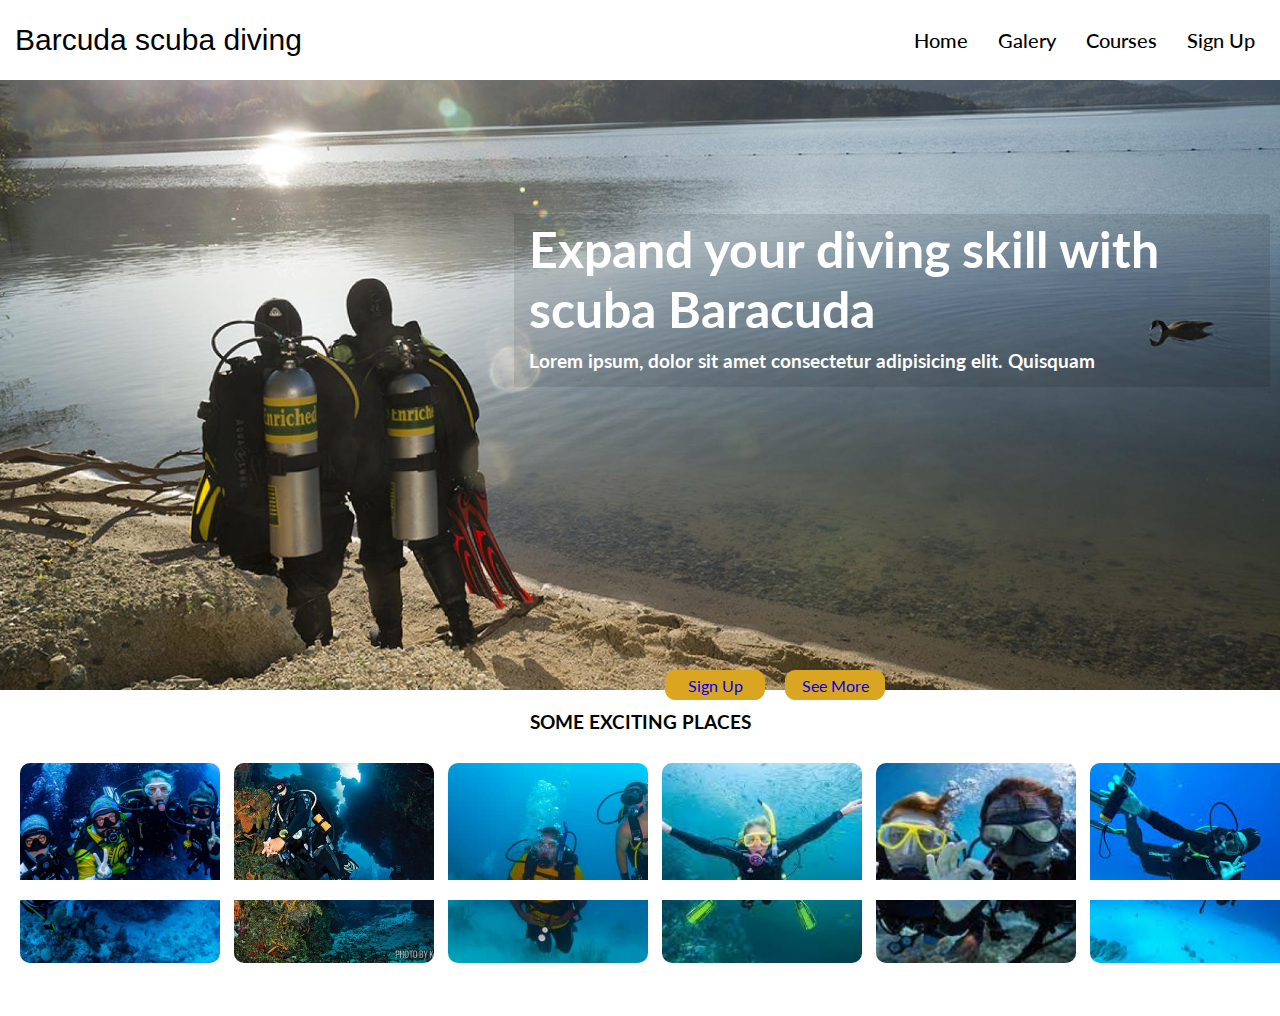
<file: index.html>
<!DOCTYPE html>
<html lang="en">
  <head>
    <meta charset="UTF-8" />
    <meta name="viewport" content="width=device-width, initial-scale=1.0" />
    <title>Title to be changed</title>
    <link rel="stylesheet" href="./assets/css/styles.css" />

    <link
      rel="stylesheet"
      href="https://cdnjs.cloudflare.com/ajax/libs/font-awesome/6.5.1/css/all.min.css"
      integrity="sha512-DTOQO9RWCH3ppGqcWaEA1BIZOC6xxalwEsw9c2QQeAIftl+Vegovlnee1c9QX4TctnWMn13TZye+giMm8e2LwA=="
      crossorigin="anonymous"
      referrerpolicy="no-referrer"
    />
  </head>
  <body>
    <header id="header">
      <div class="logo">Barcuda scuba diving</div>
      <input type="checkbox" id="toggle-menu" name="toggle-menu" />
      <label for="toggle-menu" class="toggle-label">
        <i class="fa-solid fa-bars" id="hamburger"></i>
      </label>

      <nav class="navbar">
        <ul id="nav-list">
          <li class="nav-item active"><a href="#" class="nav-link">Home</a></li>
          <li class="nav-item">
            <a href="./Gallery.html" class="nav-link">Galery</a>
          </li>
          <li class="nav-item">
            <a href="courses.html" class="nav-link">Courses</a>
          </li>
          <li class="nav-item">
            <a href="signup.html" class="nav-link">Sign Up</a>
          </li>
        </ul>
      </nav>
    </header>

    <section class="main-content">
      <div class="content">
        <div class="container">
          <div class="h1">
            <h1>Expand your diving skill with scuba Baracuda</h1>
          </div>
          <p>
            Lorem ipsum, dolor sit amet consectetur adipisicing elit. Quisquam
          </p>
        </div>
      </div>
    </section>
    <section class="contact-section">
      <div class="absolute">
        <div id="signup"><a href="signup.html">Sign Up</a></div>
        <div id="join"><a href="courses.html">See More</a></div>
      </div>
    </section>
    <article>
      <h2 id="h2">Some Exciting places</h2>
    </article>
    <section class="place">
      <div class="places img1"></div>
      <div class="places img2"></div>
      <div class="places img3"></div>
      <div class="places img4"></div>
      <div class="places img5"></div>
      <div class="places img6"></div>
      <div class="places img7"></div>
      <div class="places img8"></div>
      <div class="places img9"></div>
      <div class="places img10"></div>
      <div class="places img11"></div>
      <div class="places img12"></div>
      <div class="places img13"></div>
    </section>
    <footer class="footer">
      <ul class="social-list">
        <li class="socials">
          <a href="https://www.facebook.com" target="_blank"
            ><i class="fa-brands fa-facebook"></i
          ></a>
        </li>
        <li class="socials">
          <a href="https://www.instagram.com" target="_blank"
            ><i class="fa-brands fa-square-instagram"></i
          ></a>
        </li>
        <li class="socials">
          <a href="https://www.twitter.com" target="_blank"
            ><i class="fa-brands fa-square-twitter"></i
          ></a>
        </li>
        <li class="socials">
          <a href="https://www.snapchat.com/" target="_blank"
            ><i class="fa-brands fa-square-snapchat"></i
          ></a>
        </li>
      </ul>
    </footer>
  </body>
</html>
</file>
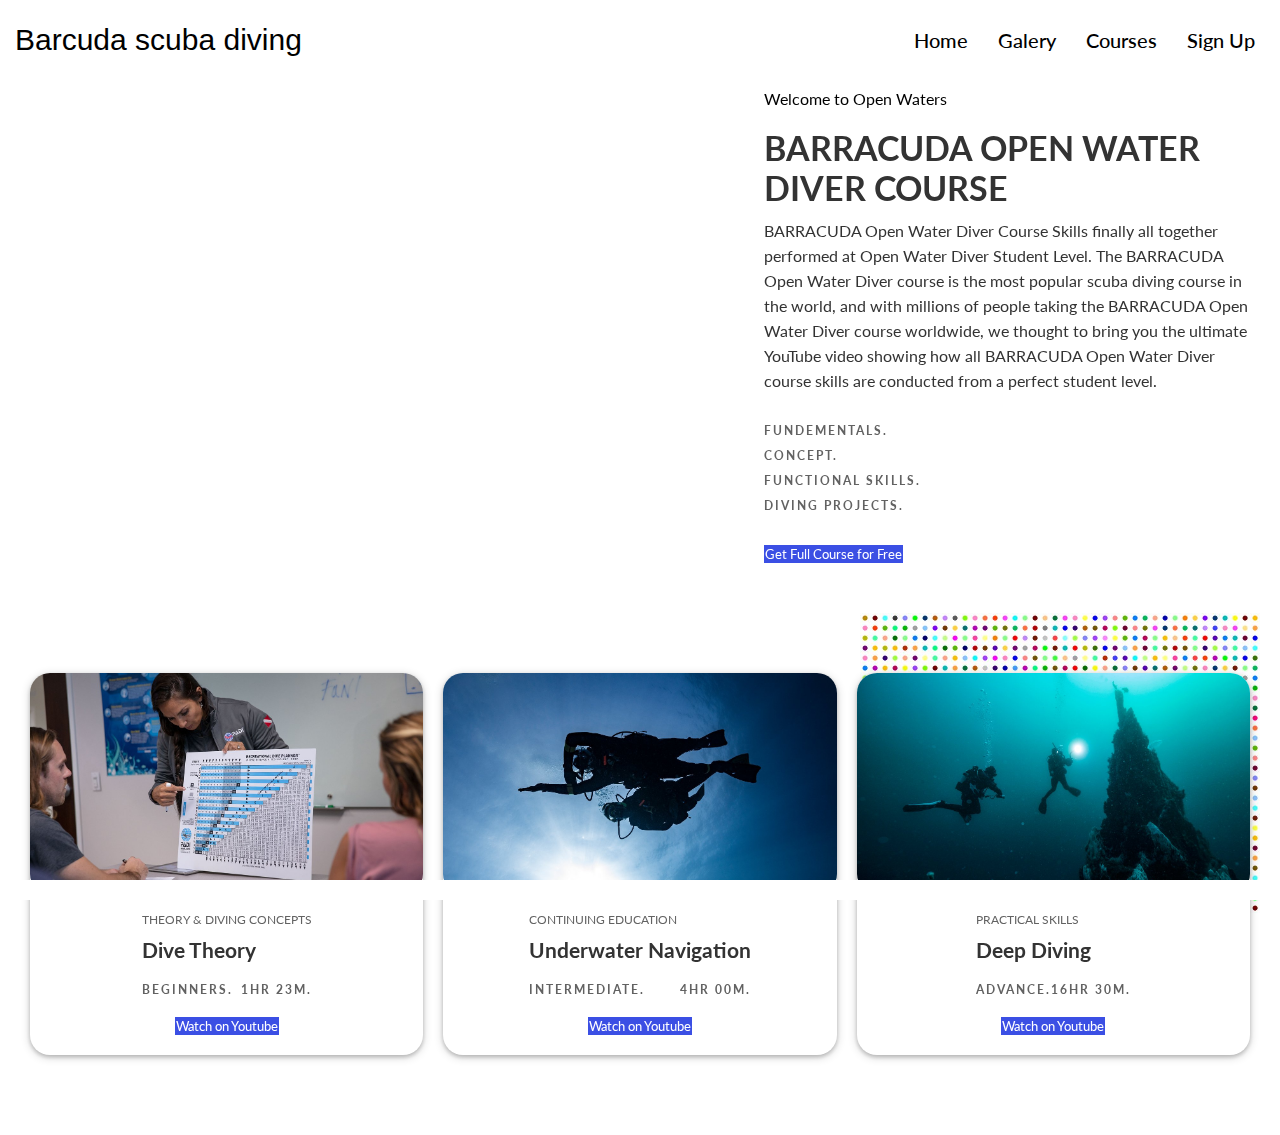
<file: courses.html>
<!DOCTYPE html>
<html lang="en">
  <head>
    <meta charset="UTF-8" />
    <meta name="viewport" content="width=device-width, initial-scale=1.0" />
    <title>Title to be changed</title>

    <link rel="stylesheet" href="assets/css/styles.css" />
    <link rel="stylesheet" href="assets/css/stylecourse.css" />
    <link
      rel="stylesheet"
      href="https://cdnjs.cloudflare.com/ajax/libs/font-awesome/6.5.1/css/all.min.css"
      integrity="sha512-DTOQO9RWCH3ppGqcWaEA1BIZOC6xxalwEsw9c2QQeAIftl+Vegovlnee1c9QX4TctnWMn13TZye+giMm8e2LwA=="
      crossorigin="anonymous"
      referrerpolicy="no-referrer"
    />
    />
  </head>
  <body>
    <header id="header">
      <div class="logo">Barcuda scuba diving</div>
      <input type="checkbox" id="toggle-menu" name="toggle-menu" />
      <label for="toggle-menu" class="toggle-label">
        <i class="fa-solid fa-bars" id="hamburger"></i>
      </label>
      <nav class="navbar">
        <ul id="nav-list">
          <li class="nav-item active">
            <a href="index.html" class="nav-link">Home</a>
          </li>
          <li class="nav-item">
            <a href="./Gallery.html" class="nav-link">Galery</a>
          </li>
          <li class="nav-item">
            <a href="courses.html" class="nav-link">Courses</a>
          </li>
          <li class="nav-item">
            <a href="./signup.html" class="nav-link">Sign Up</a>
          </li>
        </ul>
      </nav>
    </header>
    <section id="course">
      <div class="featured-course-container">
        <div class="featured-course-video">
          <iframe
            height="300"
            src="https://www.youtube.com/embed/q0VHnPLlvzg?si=Afbk5-xTKlFc_sxl"
            title="YouTube video player"
            frameborder="0"
            allow="accelerometer; autoplay; clipboard-write; encrypted-media; gyroscope; picture-in-picture; web-share"
            allowfullscreen
          ></iframe>
        </div>
        <div class="featured-course-content">
          <div class="small-heading gray">
            <span><i class="fa fa-circle yellow"></i></span>
            Welcome to Open Waters
          </div>
          <div class="featured-course-title">
            <h3>Barracuda Open Water Diver Course</h3>
          </div>
          <div class="featured-course-description">
            BARRACUDA Open Water Diver Course Skills finally all together
            performed at Open Water Diver Student Level. The BARRACUDA Open
            Water Diver course is the most popular scuba diving course in the
            world, and with millions of people taking the BARRACUDA Open Water
            Diver course worldwide, we thought to bring you the ultimate YouTube
            video showing how all BARRACUDA Open Water Diver course skills are
            conducted from a perfect student level.
          </div>
          <div class="featured-course-icons-container">
            <div class="icons-row">
              <div class="icon-heading">
                <span><i class="fa fa-check-circle blue"></i></span>
                Fundementals.
              </div>
              <div class="icon-heading">
                <span><i class="fa fa-check-circle blue"></i></span>
                Concept.
              </div>
            </div>

            <div class="icons-row">
              <div class="icon-heading">
                <span><i class="fa fa-check-circle blue"></i></span>
                Functional skills.
              </div>
              <div class="icon-heading">
                <span><i class="fa fa-check-circle blue"></i></span>
                Diving Projects.
              </div>
            </div>
          </div>
          <button class="btn btn-blue">Get Full Course for Free</button>
        </div>
      </div>
      <div class="dots-right">
        <img src="assets/courseimg/dots4.jpg" alt="" />
      </div>
      <div class="more-courses-container">
        <div class="course">
          <div class="course-img picture">
            <img src="assets/courseimg/dive-theory-2.jpg" />
          </div>
          <div class="course-body">
            <div class="course-category">Theory & Diving Concepts</div>
            <div class="course-title">Dive Theory</div>
            <div class="course-icons-row">
              <div class="course-icon-heading gray">
                <span><i class="fa fa-user gray"></i></span>
                Beginners.
              </div>
              <div class="course-icon-heading gray">
                <span><i class="fa fa-hourglass gray"></i></span>
                1hr 23m.
              </div>
            </div>
            <button class="btn btn-blue course-btn">
              Watch on Youtube<i class="fab fa-youtube"></i>
            </button>
          </div>
        </div>

        <div class="course">
          <div class="course-img picture">
            <img src="assets/courseimg/navigator.jpg" />
          </div>
          <div class="course-body">
            <div class="course-category">Continuing Education</div>
            <div class="course-title">Underwater Navigation</div>
            <div class="course-icons-row">
              <div class="course-icon-heading gray">
                <span><i class="fa fa-user gray"></i></span>
                Intermediate.
              </div>
              <div class="course-icon-heading gray">
                <span><i class="fa fa-hourglass gray"></i></span>
                4hr 00m.
              </div>
            </div>
            <button class="btn btn-blue course-btn">
              Watch on Youtube<i class="fab fa-youtube"></i>
            </button>
          </div>
        </div>

        <div class="course">
          <div class="course-img picture">
            <img src="assets/courseimg/deep-diver-1.jpg" />
          </div>
          <div class="course-body">
            <div class="course-category">Practical Skills</div>
            <div class="course-title">Deep Diving</div>
            <div class="course-icons-row">
              <div class="course-icon-heading gray">
                <span><i class="fa fa-user gray"></i></span>
                Advance.
              </div>
              <div class="course-icon-heading gray">
                <span><i class="fa fa-hourglass gray"></i></span>
                16hr 30m.
              </div>
            </div>
            <button class="btn btn-blue course-btn">
              Watch on Youtube<i class="fab fa-youtube"></i>
            </button>
          </div>
        </div>
      </div>
    </section>

    <footer class="footer">
      <ul class="social-list">
        <li class="socials">
          <a href="https://www.facebook.com" target="_blank"
            ><i class="fa-brands fa-facebook"></i
          ></a>
        </li>
        <li class="socials">
          <a href="https://www.instagram.com" target="_blank"
            ><i class="fa-brands fa-square-instagram"></i
          ></a>
        </li>
        <li class="socials">
          <a href="https://www.twitter.com" target="_blank"
            ><i class="fa-brands fa-square-twitter"></i
          ></a>
        </li>
        <li class="socials">
          <a href="https://www.snapchat.com/" target="_blank"
            ><i class="fa-brands fa-square-snapchat"></i
          ></a>
        </li>
      </ul>
    </footer>
  </body>
</html>
</file>
<file: assets/css/styles.css>
@import url("https://fonts.googleapis.com/css2?family=Lato:wght@300&display=swap");

* {
  margin: 0;
  padding: 0;
  box-sizing: border-box;
  list-style: none;
  text-decoration: none;
  font-family: "Lato", sans-serif;
}

#header {
  display: flex;
  justify-content: space-between;
  align-items: center;
  padding: 15px;
  max-height: 90px;
  background-color: #fff;
  position: fixed;
  width: 100%;
  top: 0;
  left: 0;
}

#hamburger {
  font-size: 35px;
}

.logo {
  font-size: 17px;
  font-weight: 400;
  font-family: "Bungee Spice", sans-serif;
}

#toggle-menu {
  display: none;
}

#toggle-menu:checked ~ .navbar {
  display: block;
}

.navbar {
  display: none;
  position: absolute;
  background-color: rgba(255, 255, 255, 1);
  top: 50px;
  width: 99%;
  left: 0;
  padding: 5px;
  padding-left: 20px;
}

.navbar li {
  line-height: 30px;
}

#nav-list a {
  color: black;
  font-size: 20px;
}

#nav-list .nav-link:hover {
  background-color: orangered;
  color: #fff;
}

.footer {
  position: fixed;
  bottom: 0;
  width: 100%;
  text-align: center;
  padding: 5px;
  background-color: rgba(255, 255, 255, 1);
  max-height: 40px;
}

.main-content {
  padding: 5px;
  margin-top: 65px;
  background: url("../images/club-hero.jpg") no-repeat 15% 100% / cover;
  height: 70vh;
  background-color: rgba(0, 0, 0, 0.9);
}

.main-text {
  font-size: 150%;
  font-weight: 600;
  color: #fff;
  text-align: center;
  padding: 10px;
  margin: 0 auto;
  width: 70%;
}

#h2 {
  font-size: 120%;
  font-weight: bolder;
  text-align: center;
  padding: 10px;
  margin: 10px auto;
  width: 70%;
  text-transform: uppercase;
}

.social-list {
  display: flex;
  justify-content: space-around;
  align-items: center;
  flex-wrap: wrap;
  padding: 5px;
}

.social-list i {
  font-size: 20px;
  color: black;
}

.social-list li:hover {
  transform: scale(1.2);
  transition: all 0.3s ease-in-out;
  color: orangered;
}

.container {
  width: 100%;
  border-radius: 10px;
  padding: 5px;
  background-color: rgba(0, 0, 0, 0.5);
}

.container h1 {
  font-size: 32px;
  font-weight: 600;
  width: 90%;
  height: auto;
  color: #fff;
  padding-left: 10px;
}

.container p {
  font-size: 120%;
  font-weight: bolder;
  text-align: start;
  padding: 10px;
  color: #fff;
  max-height: 200px;
}

.absolute {
  position: absolute;
  bottom: 80px;
  width: 130%;
  display: flex;
  justify-content: center;
  gap: 20px;
}

#signup,
#join {
  width: 100px;
  height: 30px;
  border-radius: 10px;
  background-color: goldenrod;
  padding: 5px;
  display: flex;
  justify-content: center;
  align-items: center;
  border: 1px solid goldenrod;
}

#join:hover {
  cursor: pointer;
  background-color: orangered;
  color: #fff;
}

#signup:hover {
  cursor: pointer;
  background-color: orangered;
  color: #fff;
}

.place {
  width: 100%;
  overflow-x: auto;
  white-space: nowrap;
  padding: 10px;
  margin-bottom: 40px;
}

.place .places {
  background-color: rgba(0, 0, 0, 0.5);
  width: 200px;
  height: 200px;
  display: inline-block;
  margin-left: 10px;
  border-radius: 5%;
}

.place .places:hover {
  transform: scale(1.1);
  transition: all 0.3s ease-in-out;
  cursor: pointer;
  background-color: rgba(0, 0, 0, 0.8);
}

.place .img1 {
  background: url("../images/Coral-Nurture-Program-team-from-Passions-Of-paradise.jpg")
    no-repeat center center / cover;
}

.place .img2 {
  background: url("../images/cozumel-scuba-diving.jpg") no-repeat center center /
    cover;
}

.place .img3 {
  background: url("../images/discover_scuba_diving_course-3457163803-1.jpg")
    no-repeat center center / cover;
}

.place .img4 {
  background: url("../images/images.jpg") no-repeat center center / cover;
}

.place .img5 {
  background: url("../images/images\ \(1\).jpg") no-repeat center center / cover;
}

.place .img6 {
  background: url("../images/images\ \(3\).jpg") no-repeat center center / cover;
}

.place .img7 {
  background: url("../images/images\ \(5\).jpg") no-repeat center center / cover;
}

.place .img8 {
  background: url("../images/Sipadan-2.jpg") no-repeat center center/ cover;
}

.place .img9 {
  background: url("../images/5b21563f7dd33_sized.jpg") no-repeat center center /
    cover;
}

.place .img10 {
  background: url("../images/67.jpg") no-repeat center center / cover;
}

.place .img11 {
  background: url("../images/Coral-Nurture-Program-team-from-Passions-Of-paradise.jpg")
    no-repeat center center / cover;
}

.place .img12 {
  background: url("../images/club-hero.jpg") no-repeat 15% 100% / cover;
}

.place .img13 {
  background: url("../images/logo-search-grid-2x.png") no-repeat center center /
    cover;
}

@media screen and (min-width: 375px) {
  .absolute {
    position: absolute;
    bottom: 130px;
    display: flex;
    justify-content: center;
    gap: 20px;
    width: 100%;
  }

  .container {
    margin-top: 20px;
  }
}

@media screen and (min-width: 400px) {
  .absolute {
    bottom: 120px;
  }

  .container {
    margin-top: 20px;
  }
}

@media screen and (min-width: 768px) {
  #header {
    height: auto;
    z-index: 99;
    justify-content: space-between;
  }

  .navbar {
    display: block;
    position: relative;
    top: 0;
  }

  .logo {
    width: 50%;
    font-size: 30px;
  }

  #hamburger {
    display: none;
  }

  #nav-list {
    display: flex;
    gap: 20px;
    align-items: center;
    justify-content: flex-end;
  }

  .nav-link {
    font-size: 18px;
    font-weight: 500;
    border-radius: 10%;
    padding: 5px;
    display: flex;
    justify-content: center;
    align-items: center;
  }

  #nav-list .nav-link:hover {
    background-color: orangered;
    color: #fff;
  }

  .main-content {
    margin-top: 60px;
  }

  .content {
    padding: 5px;
    display: flex;
    justify-content: end;
    align-items: center;
    width: 100%;
  }

  .container {
    width: 60%;
    padding: 5px;
    border-radius: 0%;
    background-color: rgba(0, 0, 0, 0.1);
  }

  .absolute {
    position: absolute;
    bottom: 140px;
    display: flex;
    justify-content: center;
    gap: 20px;
    width: auto;
    right: 120px;
  }
}

@media screen and (min-width: 1024px) {
  .main-content {
    margin-top: 60px;
  }

  .content {
    padding: 5px;
    justify-content: end;
    align-items: center;
    width: 100%;
    min-height: 50vh;
  }
  .content h1 {
    font-size: 50px;
    font-weight: bolder;
    width: 90%;
    height: auto;
    color: #fff;
    padding-left: 10px;
  }

  .content p {
    font-size: 120%;
    text-align: start;
    padding: 10px;
    color: #fff;
    max-height: 200px;
  }

  .absolute {
    position: absolute;
    bottom: 200px;
    right: 395px;
  }
}
</file>
<file: assets/css/stylecourse.css>
/*courses section*/
#course {
  padding: 20px;
  /*background-image: url('../divemaster.jpg');*/
  background-position: top;
  background-repeat: repeat;
  /*background-size: cover;*/
}

.featured-course-container {
  display: flex;
  padding: 50px 0px;
  flex-direction: column;
}

.featured-course-video {
  flex: 3;
  display: flex;
  align-items: center;
}

.featured-course-video iframe {
  width: 100%;
  border-radius: 10px;
  box-shadow: 0 0 8 #626262;
}

.featured-course-content {
  flex: 2;
}

.grey {
  color: grey;
}

.featured-course-title {
  font-size: 1.8rem;
  text-transform: uppercase;
  color: #333333;
  margin-top: 20px;
}

.featured-course-description {
  color: #333333;
  margin: 10px 0px;
  line-height: 25px;
}

.featured-course-icons-container {
  margin: 30px 0px;
}

.icons-raw {
  display: flex;
  justify-content: flex-start;
}

.icon-heading {
  flex: 1;
  text-transform: uppercase;
  font-size: 12px;
  margin-bottom: 10px;
  font-weight: bold;
  letter-spacing: 2px;
  color: #626262;
}

.icon-heading i {
  color: #3b4fe4;
}

.btn-blue {
  background-color: #3b4fe4;
  border: 1px solid #3b4fe4;
  color: #fff;
}

/* Resize all pictures*/

picture {
  max-width: 100%;
  max-width: 100%;
  width: 300px;
  height: 300px;
}

/*More courses*/

.more-courses-container {
  padding: 50px 0px;
  display: flex;
  align-self: center;
  flex-direction: column;
}

.course {
  display: flex;
  flex-direction: column;
  max-width: 100%;
  align-items: center;
  box-shadow: 0 2px 4px 0 rgb(0, 0, 0, 0.2), 0 2px 10px 0 rgb(0, 0, 0, 0.19);
  background-color: #fff;
  border-radius: 20px;
  margin: 10px;
}

.course-img {
  width: 100%;
}

.course-img img {
  border-radius: 20px;
  overflow: hidden;
  width: 100%;
}

.course-body {
  padding: 10px 40px;
  display: flex;
  flex-direction: column;
}

.course-category {
  color: #626262;
  text-transform: uppercase;
  font-size: 12px;
  margin: 5px 0px;
}

.course-title {
  font-size: 1.3rem;
  font-weight: bold;
  color: #333333;
  margin-bottom: 20px;
  margin-top: 5px;
}

.course-icons-row {
  display: flex;
  justify-content: space-between;
}

.course-icon-heading {
  text-transform: uppercase;
  font-size: 12px;
  margin-bottom: 10px;
  font-weight: bold;
  letter-spacing: 2px;
  color: #626262;
}

.course-btn {
  margin: 10px auto;
  transition: 0.3s;
}

.course-btn:hover {
  background-color: #ff0000;
  border-color: #ff0000;
}

.dots-right {
  display: flex;
  justify-content: flex-end;
  z-index: -1;
  margin-bottom: -300px;
  height: 300px;
}

@media screen and (min-width: 768px) {
  .featured-course-container {
    display: flex;
    padding: 50px 0px;
    flex-direction: row;
  }

  .more-courses-container {
    padding: 50px 0px;
    align-self: center;
    flex-direction: row;
  }

  .more-courses-video {
    flex: 3;
    display: flex;
    align-items: center;
    width: 50%;
    border: 2px solid red;
  }

  .featured-course-video iframe {
    width: 90%;
    border-radius: 10px;
    box-shadow: 0 0 8 #626262;
  }
}
</file>
